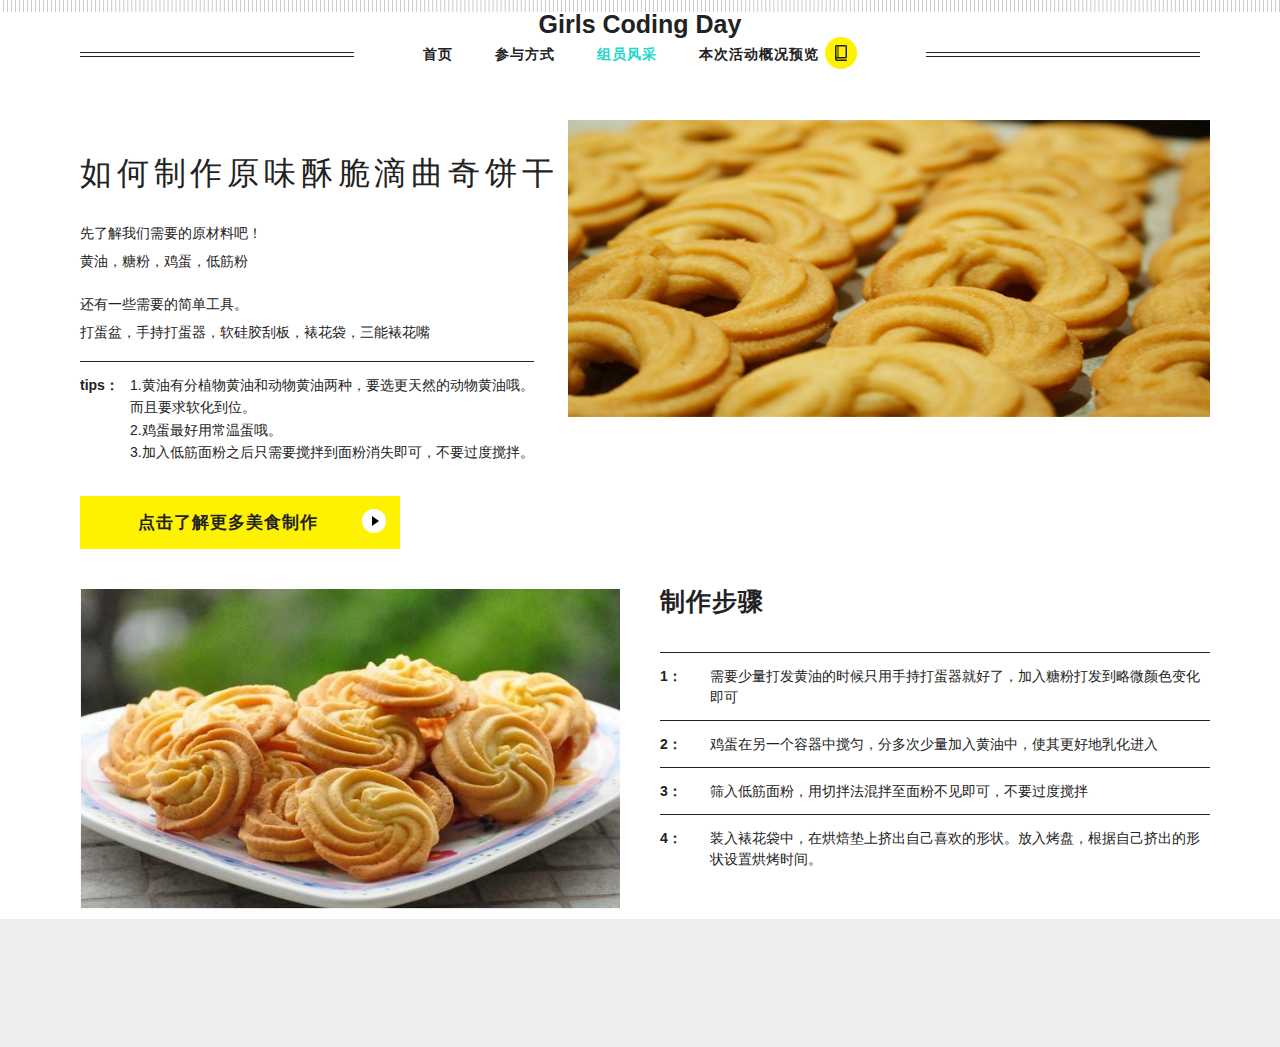
<file: us.html>
<!DOCTYPE html>
<html lang="ja">
	<head>
    <meta http-equiv="content-type" content="text/html; charset=UTF-8">
    <meta charset="utf-8">
    <meta http-equiv="X-UA-Compatible" content="IE=edge">
    <meta name="viewport" content="width=device-width, initial-scale=1.0">
    <title>Girls Coding Day</title>
    <link rel="icon" type="image/png" sizes="96x96" href="img/logo_icon.png">
    <link rel="stylesheet" href="css/us.css">
    <div id="wrap">
        <header>
            <div class="inner">
                <h2 class="headline">Girls Coding Day</h2>
            </div>
            <nav>
                <ul>
                    <li><a href="index.htm">首页</a></li>
                    <li><a href="joinus.html">参与方式</a></li>
                    <li><a href="us.html" style="color: rgb(32, 216, 201)">组员风采</a></li>
                    <li><a href="http://mp.weixin.qq.com/s/JyZ69Jf4prxOlMGyHbOY-g" target="_blank">本次活动概况预览</a></li>
                </ul>
            </nav>
        </header>
        <main>
        	<section id="about">
                <div class="inner"><img src="img/cookie.png" alt="ABOUT:" />
                    <h2 class="headline__FG">如何制作原味酥脆滴曲奇饼干</h2>
                    <p>先了解我们需要的原材料吧！<br class="pc_only">黄油，糖粉，鸡蛋，低筋粉</p>
										<p>还有一些需要的简单工具。<br class="pc_only">打蛋盆，手持打蛋器，软硅胶刮板，裱花袋，三能裱花嘴
                    <table border=0>
                        <tbody><tr>
                            <th>tips：</th>
                            <td>1.黄油有分植物黄油和动物黄油两种，要选更天然的动物黄油哦。<br/>
															而且要求软化到位。<br/>
														2.鸡蛋最好用常温蛋哦。<br/>
													3.加入低筋面粉之后只需要搅拌到面粉消失即可，不要过度搅拌。</td>
                        </tr>
                                                </tbody></table>
                    <p class="btn"><a href="javascript:void(0)">点击了解更多美食制作</span></a></p>
                </div>
            </section>

            <section id="service">
                <div class="inner">
                    <!--<h2 class="headline__FG">学员风采:</h2>-->
                    <div class="service_box">
                        <h4>制作步骤</h4>
                        <p class="service_photo">
                        	<img src="img/cookie2.png" alt="Girls coding day" style="height:240px;" />
                         </p>
                        <table style="width:550px; float:left;">
                            <tbody><tr>
                                <th>1：</th>
                                <td>需要少量打发黄油的时候只用手持打蛋器就好了，加入糖粉打发到略微颜色变化即可</td>
                            </tr>
                            <tr>
                                <th>2：</th>
                                <td>鸡蛋在另一个容器中搅匀，分多次少量加入黄油中，使其更好地乳化进入</td>
                            </tr>
                            <tr>
                                <th>3：</th>
                                <td>筛入低筋面粉，用切拌法混拌至面粉不见即可，不要过度搅拌</td>
                            </tr>
                            <tr>
                                <th>4：</th>
                                <td>装入裱花袋中，在烘焙垫上挤出自己喜欢的形状。放入烤盘，根据自己挤出的形状设置烘烤时间。</td>
                            </tr>
                            </tbody>
                        </table>
                    </div>
                </div>
            </section>



        </main>
        <footer>
            <div class="other_box">
                <ul>
                    <li></li>
                </ul>
            </div>
        </footer>


    </div>
    </body>
  </html>
</file>
<file: css/us.css>
/* Effective stylesheet produced by snapshot save */
*, *::before, *::after { border: 0px none; box-sizing: border-box; margin: 0px; outline: 0px none; padding: 0px; color: inherit; font: inherit; text-decoration: none; vertical-align: baseline; }
article, aside, details, dialog, figcaption, figure, footer, header, main, menu, nav, section { display: block; }
body { line-height: 1; }
br, hr { display: block; }
ol, ul { list-style: outside none none; }
blockquote::before, blockquote::after, q::before, q::after { content: none; }
img { vertical-align: top; }
table { border-collapse: collapse; border-spacing: 0px; empty-cells: show; }
.clearfix::after { content: ""; display: block; clear: both; }
@media only screen and (min-width: 768px) {
  .sp_only { display: none; }
}
.pc_only { display: none; }
@media only screen and (min-width: 768px) {
  .pc_only { display: block; }
}
html { font-size: 100%; color: rgb(34, 34, 34); }
body { font-size: 12px; font-family: "游ゴシック体","Yu Gothic",YuGothic,Helvetica,Arial,"Hiragino Kaku Gothic ProN","ヒラギノ角ゴ ProN W3",Meiryo,メイリオ,sans-serif; line-height: 2; }
@media only screen and (min-width: 768px) {
  body { font-size: 14px; }
}
img { max-width: 100%; width: 100%; height: auto; vertical-align: bottom; }
img[src*="_pc."] { display: none; }
@media only screen and (min-width: 768px) {
  img[src*="_sp."] { display: none; }
  img[src*="_pc."] { display: inline; }
}
svg { width: 100%; }
#wrap { overflow: hidden; }
@media only screen and (min-width: 768px) {
  #wrap { overflow: visible; }
}
a { color: rgb(34, 34, 34); text-decoration: underline; transition: all 0.25s ease 0s; }
a:hover { color: rgb(32, 216, 201); text-decoration: none; }
header { width: 100%; position: fixed; top: 0px; z-index: 100; }
@media only screen and (min-width: 768px) {
  header { position: relative; background: rgb(255, 255, 255) url("../img/line.gif") repeat-x scroll center top / 317px auto; padding: 0px 48px; min-width: 1216px; }
}
header h1 { display: block; width: 138px; padding: 13px 15px 31px; box-sizing: content-box; }
header h1 a { display: block; position: relative; text-decoration: none; }
header h1 a::after { content: "写真と言葉に、てざわりを。"; font-size: 10px; font-weight: bold; position: absolute; bottom: -2em; left: 3px; letter-spacing: 1px; line-height: 1; white-space: nowrap; text-decoration: none; }
@media only screen and (min-width: 768px) {
  header h1 { width: 183px; margin: 0px auto; padding: 34px 0px 24px; }
  header h1 a::after { display: none; }
}
header p.photobook_web { width: 44px; height: 44px; position: absolute; top: 24px; right: 68px; }
header p.photobook_web a { display: block; width: 44px; height: 44px; background: rgba(0, 0, 0, 0) url("urn:not-loaded:http://f-photobook.jp/photozine/img/common/btn_make.png") no-repeat scroll center center / cover ; }
@media only screen and (max-width: 768px) {
  header p.photobook_web a { text-indent: 100%; white-space: nowrap; overflow: hidden; }
}
@media only screen and (min-width: 768px) {
  header p.photobook_web { width: auto; height: auto; padding-right: 25px; top: 40px; right: 0px; }
  header p.photobook_web + .photobook_web { top: 70px; }
  header p.photobook_web a { width: auto; height: auto; background: rgba(0, 0, 0, 0) none repeat scroll 0% 0%; font-size: 11px; font-weight: bold; text-decoration: none; }
  header p.photobook_web a::before { content: ""; width: 20px; height: 20px; border-radius: 50%; position: absolute; background: rgb(255, 242, 0) none repeat scroll 0% 0%; right: 0px; top: 50%; margin-top: -10px; transition: all 0.25s ease 0s; }
  header p.photobook_web a::after { content: ""; position: absolute; width: 0px; height: 0px; border-style: solid; border-width: 3.5px 0px 3.5px 5px; border-color: transparent transparent transparent rgb(34, 34, 34); right: 7px; top: 50%; margin-top: -3px; transition: all 0.25s ease 0s; }
  header p.photobook_web a:hover { color: rgb(34, 34, 34); }
  header p.photobook_web a:hover::before { background: rgb(32, 216, 201) none repeat scroll 0% 0%; }
  header p.photobook_web a:hover::after { border-color: transparent transparent transparent rgb(255, 255, 255); }
}
header .inner { text-align: center; width: 100%; margin: 0px auto; position: relative; z-index: 100; padding-top: 12px; background: rgb(255, 255, 255) url("../img/line.gif") repeat-x scroll center top / 317px auto; }
@media only screen and (min-width: 768px) {
  header .inner { width: 1120px; }
}
nav { position: fixed; background: rgb(230, 245, 237) none repeat scroll 0% 0%; padding-bottom: 50px; top: 0px; transform: translate(0px, -100%); transition: all 0.5s ease 0s; width: 100%; z-index: 99; }
@media only screen and (min-width: 768px) {
  nav { position: relative; padding: 0px; top: 0px; transform: translate(0px, 0px); background: rgba(0, 0, 0, 0) none repeat scroll 0% 0%; width: 1120px; margin: 0px auto; }
  nav::before { content: ""; width: 100%; height: 1px; background: rgb(34, 34, 34) none repeat scroll 0% 0%; position: absolute; z-index: 0; top: 15px; left: 0px; }
  nav::after { content: ""; width: 100%; height: 1px; background: rgb(34, 34, 34) none repeat scroll 0% 0%; position: absolute; z-index: 0; top: 19px; left: 0px; }
}
nav p { text-align: left; }
nav p + p { margin-top: 15px; }
@media only screen and (min-width: 768px) {
  nav p { display: none; }
}
nav p a { font-size: 14px; color: rgb(34, 34, 34); font-weight: bold; text-decoration: none; padding: 7px 20px 4px; line-height: 1; }
nav ul { overflow: hidden; padding: 30px 0px; display: block; line-height: 1; }
@media only screen and (min-width: 768px) {
  nav ul { width: 572px; margin: 0px auto; padding: 0px; text-align: center; background: rgb(255, 255, 255) none repeat scroll 0% 0%; position: relative; z-index: 1; }
}
nav ul li { text-align: left; display: block; }
@media only screen and (min-width: 768px) {
  nav ul li { display: inline-block; margin: 0px 19px; }
  nav ul li:last-child a { position: relative; padding: 10px 38px 10px 0px; }
  nav ul li:last-child a::after { content: ""; background: rgb(255, 242, 0) url("../img/icon_book.png") no-repeat scroll center center / cover ; width: 32px; height: 32px; border-radius: 50%; position: absolute; right: 0px; top: 0px; transition: all 0.25s ease 0s; }
  nav ul li:last-child a:hover::after { background: rgb(32, 216, 201) url("../img/icon_book_on.png") no-repeat scroll center center / cover ; }
}
nav ul li a { font-size: 20px; text-decoration: none; font-family: "Lato","游ゴシック体","Yu Gothic",YuGothic,Helvetica,sans-serif; font-weight: bold; color: rgb(34, 34, 34); display: block; padding: 15px 20px; letter-spacing: 1px; }
@media only screen and (min-width: 768px) {
  nav ul li a { font-size: 14px; padding: 10px 0px; }
}
.sticky { display: none; }
@media only screen and (min-width: 768px) {
  .sticky { display: block; position: fixed; top: -80px; opacity: 0; left: 0px; padding-top: 12px; background: rgb(255, 255, 255) url("../img/line.gif") repeat-x scroll center top / 317px auto; min-width: 1216px; width: 100%; height: 80px; overflow: hidden; transition: all 0.75s ease 0s; border-bottom: 1px solid rgb(34, 34, 34); z-index: 101; }
  .sticky .inner { min-width: 1216px; padding: 0px 48px; margin: 0px auto; }
  .sticky h5 { width: 137px; margin: 20px 0px 22px; float: left; }
  .sticky a { display: block; }
  .sticky ul { float: right; overflow: hidden; margin: 16px 0px 15px; display: block; line-height: 1; width: 572px; text-align: right; background: rgb(255, 255, 255) none repeat scroll 0% 0%; position: relative; z-index: 1; }
  .sticky ul li { display: inline-block; margin: 0px 19px; }
  .sticky ul li:last-child a { position: relative; padding: 10px 38px 10px 0px; }
  .sticky ul li:last-child a::after { content: ""; background: rgb(255, 242, 0) url("../img/icon_book.png") no-repeat scroll center center / cover ; width: 32px; height: 32px; border-radius: 50%; position: absolute; right: 0px; top: 0px; transition: all 0.25s ease 0s; }
  .sticky ul li:last-child a:hover::after { background: rgb(32, 216, 201) url("img/icon_book_on.png") no-repeat scroll center center / cover ; }
  .sticky ul li a { text-decoration: none; font-family: "Lato","游ゴシック体","Yu Gothic",YuGothic,Helvetica,sans-serif; font-weight: bold; color: rgb(34, 34, 34); display: block; font-size: 14px; padding: 0px; }
  .sticky ul li a:hover { color: rgb(32, 216, 201); }
  .sticky .discription { position: absolute; left: 210px; top: 23px; }
}
.btn-menu { transition: all 0.25s ease 0s; z-index: 20000; position: absolute; top: 24px; right: 12px; background: rgb(255, 242, 0) none repeat scroll 0% 0%; border-radius: 50%; cursor: pointer; display: block; width: 44px; height: 44px; }
.btn-menu > span { position: absolute; left: 0px; right: 0px; width: 18px; height: 2px; margin: 0px auto; background: rgb(0, 0, 0) none repeat scroll 0% 0%; border-radius: 2px; transition: all 0.25s ease 0s; }
.btn-menu > span:nth-child(1) { top: 15px; }
.btn-menu > span:nth-child(2) { top: 21px; }
.btn-menu > span:nth-child(3) { top: 27px; }
.btn-menu.on span:nth-child(1) { top: 21px; transform: rotate(45deg); }
.btn-menu.on span:nth-child(2) { opacity: 0; transform: rotate(90deg); }
.btn-menu.on span:nth-child(3) { top: 21px; transform: rotate(135deg); }
@media only screen and (min-width: 768px) {
  .btn-menu { display: none; }
}
main { margin-top: 80px; }
@media only screen and (min-width: 768px) {
  main { margin-top: 35px; }
}
@media only screen and (min-width: 768px) {
  section { padding: 0px 48px; min-width: 1216px; }
}
section .inner { width: 100%; }
@media only screen and (min-width: 768px) {
  section .inner { width: 1120px; margin: 0px auto; }
}
#pagetop { width: 44px; height: 44px; background: rgb(255, 242, 0) none repeat scroll 0% 0%; position: fixed; bottom: 12px; right: 12px; z-index: 102; border-radius: 50%; opacity: 0; transition: all 0.5s ease 0s; }
@media only screen and (min-width: 768px) {
  #pagetop { bottom: 16px; right: 16px; }
  #pagetop:hover { background: rgb(32, 216, 201) none repeat scroll 0% 0%; }
  #pagetop:hover a::after { border-color: transparent transparent rgb(255, 255, 255); }
}
#pagetop a { display: block; text-indent: 100%; white-space: nowrap; overflow: hidden; width: 44px; height: 44px; position: relative; }
#pagetop a::after { content: ""; width: 0px; height: 0px; border-style: solid; border-width: 0px 8px 14px; border-color: transparent transparent rgb(34, 34, 34); position: absolute; top: 50%; left: 0px; right: 0px; margin: -8px auto 0px; transition: all 0.5s ease 0s; }
@media only screen and (min-width: 768px) {
  footer { min-width: 1216px; }
}
footer .inner { width: 100%; margin: 0px auto; overflow: hidden; }
footer .other_box { text-align: center; background: rgb(238, 238, 238) none repeat scroll 0% 0%; padding: 40px 20px 30px; }
footer .other_box ul { overflow: hidden; margin-bottom: 25px; }
@media only screen and (min-width: 768px) {
  footer .other_box ul { text-align: center; margin-bottom: 30px; }
}
footer .other_box ul li { float: left; width: 48.58%; display: inline-block; margin-bottom: 2.84%; }
footer .other_box ul li:nth-child(2n) { margin-left: 2.84%; }
@media only screen and (min-width: 768px) {
  footer .other_box ul li { float: none; width: 216px; margin: 0px 3px; }
  footer .other_box ul li:nth-child(2n) { margin-left: 3px; }
}
footer .other_box .icn_c_arrow { font-size: 14px; font-weight: bold; display: inline-block; margin-bottom: 5px; text-decoration: none; }
@media only screen and (min-width: 768px) {
  footer .other_box .icn_c_arrow { font-size: 16px; }
}
footer .link_box { padding: 45px 20px; position: relative; }
@media only screen and (min-width: 768px) {
  footer .link_box { width: 1216px; margin: 0px auto; }
}
footer .link_box a { text-decoration: none; }
footer .link_box ul { text-align: center; margin-bottom: 40px; }
@media only screen and (min-width: 768px) {
  footer .link_box ul { text-align: right; padding-right: 120px; margin-bottom: 0px; }
}
footer .link_box ul li { display: inline-block; margin: 0px 10px; font-size: 9px; font-weight: bold; }
@media only screen and (min-width: 768px) {
  footer .link_box ul li { font-size: 11px; }
}
footer .link_box .copyrights p { text-align: center; display: block; }
footer .link_box .copyrights p:first-child { width: 100px; margin: 0px auto 15px; }
footer .link_box .copyrights p:last-child { font-size: 10px; color: rgb(153, 153, 153); font-family: "Lato","游ゴシック体","Yu Gothic",YuGothic,Helvetica,sans-serif; }
@media only screen and (min-width: 768px) {
  footer .link_box .copyrights { position: absolute; top: 44px; display: table; }
  footer .link_box .copyrights p { display: table-cell; text-align: left; vertical-align: middle; }
  footer .link_box .copyrights p:first-child { box-sizing: content-box; width: 119px; padding-left: 148px; padding-right: 30px; }
  footer .link_box .copyrights p:last-child { font-size: 12px; font-weight: normal; }
}
.sns { padding: 20px 0px 35px; text-align: center; background: rgb(255, 255, 255) none repeat scroll 0% 0%; }
.sns li { width: 38px; height: 38px; border-radius: 50%; display: inline-block; overflow: hidden; margin: 0px 20px; }
@media only screen and (min-width: 768px) {
  .sns li { width: 48px; height: 48px; }
}
.sns li a { display: block; width: 38px; height: 38px; background: rgb(85, 172, 238) none repeat scroll 0% 0%; text-align: center; padding-top: 9px; }
@media only screen and (min-width: 768px) {
  .sns li a { width: 48px; height: 48px; }
}
.sns li.fb a { background: rgb(49, 80, 150) none repeat scroll 0% 0%; }
.sns li.li a { background: rgb(0, 195, 0) none repeat scroll 0% 0%; }
@media only screen and (min-width: 768px) {
  .sns li.li { display: none; }
}
.sns li svg { width: 22px; height: 22px; }
@media only screen and (min-width: 768px) {
  .sns li svg { width: 30px; height: 30px; }
}
.sns li path { fill: rgb(255, 255, 255); }
.icn_c_arrow { position: relative; padding-right: 25px; }
.icn_c_arrow::before { content: ""; width: 20px; height: 20px; border-radius: 50%; position: absolute; background: rgb(255, 242, 0) none repeat scroll 0% 0%; right: 0px; top: 50%; margin-top: -10px; transition: all 0.25s ease 0s; }
.icn_c_arrow::after { content: ""; position: absolute; width: 0px; height: 0px; border-style: solid; border-width: 3.5px 0px 3.5px 5px; border-color: transparent transparent transparent rgb(34, 34, 34); right: 7px; top: 50%; margin-top: -3px; transition: all 0.25s ease 0s; }
@media only screen and (min-width: 768px) {
  .icn_c_arrow { padding-right: 30px; }
  .icn_c_arrow::before { width: 24px; height: 24px; margin-top: -13px; }
  .icn_c_arrow::after { border-width: 5px 0px 5px 7px; margin-top: -6px; }
  .icn_c_arrow:hover { color: rgb(34, 34, 34); }
  .icn_c_arrow:hover::before { background: rgb(32, 216, 201) none repeat scroll 0% 0%; }
  .icn_c_arrow:hover::after { border-color: transparent transparent transparent rgb(255, 255, 255); }
}
.icn_arrows { position: relative; padding-right: 47px; display: inline-block; }
.icn_arrows::before { content: ""; position: absolute; width: 0px; height: 0px; border-style: solid; border-width: 7px 0px 7px 10px; border-color: transparent transparent transparent rgb(255, 242, 0); right: 0px; top: 50%; margin-top: -7px; }
.icn_arrows::after { content: ""; position: absolute; width: 0px; height: 0px; border-style: solid; border-width: 7px 0px 7px 10px; border-color: transparent transparent transparent rgb(255, 242, 0); right: 14px; top: 50%; margin-top: -7px; }
.icn_arrows span::before { content: ""; position: absolute; width: 0px; height: 0px; border-style: solid; border-width: 7px 0px 7px 10px; border-color: transparent transparent transparent rgb(255, 242, 0); right: 27px; top: 50%; margin-top: -7px; }
.btn { background: rgb(255, 242, 0) none repeat scroll 0% 0%; margin: 0px 20px; display: block; transition: all 0.25s ease 0s; }
.btn:hover { background: rgb(32, 216, 201) none repeat scroll 0% 0%; }
.btn:hover a { color: rgb(255, 255, 255); }
.btn a { font-size: 15px; display: block; line-height: 1; padding: 18px 25px 18px 0px; font-family: "Lato","游ゴシック体","Yu Gothic",YuGothic,Helvetica,sans-serif; font-weight: bold; text-decoration: none; letter-spacing: 1px; position: relative; text-align: center; }
.btn a::before { content: ""; width: 20px; height: 20px; border-radius: 50%; position: absolute; background: rgb(255, 255, 255) none repeat scroll 0% 0%; right: 14px; top: 50%; margin-top: -10px; }
.btn a::after { content: ""; position: absolute; width: 0px; height: 0px; border-style: solid; border-width: 4px 0px 4px 6px; border-color: transparent transparent transparent rgb(0, 0, 0); right: 21px; top: 50%; margin-top: -3px; }
@media only screen and (min-width: 768px) {
  .btn a { font-size: 17px; }
  .btn a::before { width: 24px; height: 24px; margin-top: -13px; }
  .btn a::after { border-width: 5px 0px 5px 7px; margin-top: -6px; }
}
.headline { padding: 0px 20px; line-height: 1; font-size: 21px; font-weight: bold; }
@media only screen and (min-width: 768px) {
  .headline { font-size: 25px; }
}
.headline span { font-family: "Lato","游ゴシック体","Yu Gothic",YuGothic,Helvetica,sans-serif; border: 1px solid rgb(34, 34, 34); display: inline-block; background: rgb(255, 255, 255) none repeat scroll 0% 0%; padding: 9px 8px 6px; box-shadow: 4px 4px 0px rgb(34, 34, 34); margin-bottom: 11px; }
.headline__FG { padding: 37px 20px 30px; line-height: 1; font-size: 32px; font-family: "Fredericka the Great",cursive; letter-spacing: 0.15em; }
h4 { font-size: 21px; font-family: "Lato","游ゴシック体","Yu Gothic",YuGothic,Helvetica,sans-serif; letter-spacing: 1px; line-height: 1; font-weight: bold; }
b { color: rgb(255, 255, 255); font-weight: bold; background: rgb(34, 34, 34) none repeat scroll 0% 0%; display: inline-block; padding: 3px 10px; font-size: 12px; letter-spacing: 1px; }

@media only screen and (min-width: 768px) {
  table {  }
}
table td, table th { padding: 10px 0px; border-top: 1px solid rgb(34, 34, 34); line-height: 1.6; }
@media only screen and (min-width: 768px) {
  table td, table th { padding: 12px 0px; }
}
table th { font-weight: bold; text-align: left; width: 31%; }
@media only screen and (min-width: 768px) {
  table th { width: 50px; }
}
.budge::before { z-index: 4; content: ""; width: 72px; height: 72px; border-radius: 50%; position: absolute; background: rgb(32, 216, 201) none repeat scroll 0% 0%; left: 50%; top: 0px; }
.budge::after { z-index: 4; content: attr(data-text); width: 72px; height: 72px; padding: 22px 10px; text-align: center; position: absolute; line-height: 1.3; left: 50%; top: 0px; color: rgb(255, 255, 255); letter-spacing: 1px; font-family: "Cabin Sketch",cursive; font-size: 13px; }
@media only screen and (min-width: 768px) {
  .budge::before { width: 88px; height: 88px; }
  .budge::after { font-size: 16px; width: 88px; height: 88px; padding: 26px 13px; }
}
.first { background: rgb(255, 255, 255) url("line_8.gif") repeat-x scroll center bottom / 317px auto; padding-bottom: 8px; }
@media only screen and (min-width: 768px) {
  .first { background: rgba(0, 0, 0, 0) none repeat scroll 0% 0%; padding: 0px 0px 27px; position: relative; }
  .first img { width: 70%; }
  .first .inner { width: 100%; }
  .first .main_copy { left: 50%; bottom: 88px; margin-left: 120px; position: absolute; }
}
@media only screen and (min-width: 1216px) {
  .first .main_copy { bottom: 7vw; }
}
@media only screen and (min-width: 1920px) {
  .first .inner { width: 1920px; margin: 0px auto; }
}
.first h2 { position: absolute; transform: translate(0px, -100%); margin-top: -33px; font-size: 20px; }
.first h2 span { padding-right: 0px; }
@media only screen and (min-width: 768px) {
  .first h2 { position: relative; font-size: 24px; transform: translate(0px, 0px); margin-top: 0px; margin-bottom: 20px; padding: 0px; }
  .first h2 span { margin: 0px; padding: 9px 0px 9px 8px; }
}
.first h6 { padding: 20px 20px 10px; font-size: 18px; font-weight: bold; }
@media only screen and (min-width: 768px) {
  .first h6 { padding: 0px 0px 10px; font-size: 20px; }
}
.first p { padding: 0px 20px 30px; }
@media only screen and (min-width: 768px) {
  .first p { width: 440px; padding: 0px; }
}
.news::after { content: "NEWS"; font-family: "Lato","游ゴシック体","Yu Gothic",YuGothic,Helvetica,sans-serif; line-height: 1; top: 21px; left: 20px; position: absolute; font-size: 15px; font-weight: bold; }
@media only screen and (min-width: 768px) {
  .news::after { top: 4px; left: 50px; font-size: 20px; }
}
@media only screen and (min-width: 768px) {
  .news a::before { content: ""; width: 20px; height: 20px; border-radius: 50%; position: absolute; background: rgb(255, 242, 0) none repeat scroll 0% 0%; right: 0px; top: 50%; margin-top: -10px; transition: all 0.25s ease 0s; }
  .news a::after { content: ""; position: absolute; width: 0px; height: 0px; border-style: solid; border-width: 3.5px 0px 3.5px 5px; border-color: transparent transparent transparent rgb(34, 34, 34); right: 7px; top: 50%; margin-top: -3px; transition: all 0.25s ease 0s; }
  .news a:hover::before { background: rgb(32, 216, 201) none repeat scroll 0% 0%; }
  .news a:hover::after { border-color: transparent transparent transparent rgb(255, 255, 255); }
}
#bnr a::before { display: none; }
#bnr a::after { display: none; }
#about { border-bottom: 1px solid rgb(34, 34, 34); padding-bottom: 64px; margin-bottom: 3px; padding-top: 78px; margin-top: -78px; }
@media only screen and (min-width: 768px) {
  #about { border-bottom: medium none; padding-bottom: 0px; padding-top: 0px; }
  #about .inner {  padding-top: 92px; padding-bottom: 130px; margin: 0px auto; position: relative; }
  #about .headline__FG { padding-left: 0px; }
  #about img { position: absolute; right: -10px; z-index: 0; width: 642px; height:297px; }
  #about p { position: relative; z-index: 1; }
}
#about p:not(.btn) { padding: 0px 20px 15px; }
@media only screen and (min-width: 768px) {
  #about p:not(.btn) { padding-left: 0px; }
}
#about .btn span { font-size: 14px; }
@media only screen and (min-width: 768px) {
  #about .btn { width: 320px; text-align: center; margin-top: 20px; margin-left: 0px; }
  #about .btn span { font-size: 16px; }
}
#scene { padding-top: 78px; margin-top: -78px; }
#scene .inner { border-top: 1px solid rgb(34, 34, 34); }
#scene p { padding: 0px 20px 15px; }
@media only screen and (min-width: 768px) {
  #scene { border-top: medium none; position: relative; z-index: 1; padding-top: 140px; margin-top: -140px; }
  #scene .inner { border-top: 1px solid rgb(34, 34, 34); }
  #scene .headline__FG { padding: 0px 25px 0px 0px; background: rgb(255, 255, 255) none repeat scroll 0% 0%; display: inline-block; top: -0.55em; position: relative; }
  #scene p { padding: 20px 0px 50px; }
}
.works_box { padding-top: 40px; }
@media only screen and (min-width: 768px) {
  .works_box { padding-top: 0px; border-bottom: 2px solid rgb(255, 255, 255); }
  .works_box .inner { padding-top: 108px; padding-bottom: 85px; height: 360px; }
}
.works_box h3 { margin-bottom: 20px; }
@media only screen and (min-width: 768px) {
  .works_box h3 { padding-left: 0px; margin-bottom: 30px; }
}
.works_box p { padding: 0px 20px 5px; position: relative; z-index: 1; }
@media only screen and (min-width: 768px) {
  .works_box p { padding-left: 0px; }
}
.works_box.daily { background: rgb(241, 241, 238) none repeat scroll 0% 0%; }
@media only screen and (min-width: 768px) {
  .works_box.daily { background: rgb(241, 241, 238) url("img/works_daily_pc.jpg") no-repeat scroll center top; }
}
.works_box.memory { background: rgb(240, 239, 238) none repeat scroll 0% 0%; }
@media only screen and (min-width: 768px) {
  .works_box.memory { background: rgb(240, 239, 238) url("img/works_memory_pc.jpg") no-repeat scroll center top; }
}
.works_box.hobby { background: rgb(243, 242, 238) none repeat scroll 0% 0%; }
@media only screen and (min-width: 768px) {
  .works_box.hobby { background: rgb(243, 242, 238) url("img/works_hobby_pc.jpg") no-repeat scroll center top; }
}
.works_box.wedding { background: rgb(244, 244, 245) none repeat scroll 0% 0%; }
.works_box.wedding img { position: relative; z-index: 0; }
@media only screen and (min-width: 768px) {
  .works_box.wedding { background: rgb(244, 244, 245) url("img/works_wedding_pc.jpg") no-repeat scroll center top; }
}
#service { margin-top: -78px; margin-bottom: 70px; }
#service .service_photo { display: block; }
@media only screen and (min-width: 768px) {
  #service { width: 1216px; min-width: 1216px; margin: -52px auto 10px; background: rgba(0, 0, 0, 0) none repeat scroll 0% 0%; position: relative; }
  #service .service_photo { display: none; }
  #service::after { content: ""; height: 1px; position: absolute; top: 137px; left: 48px; right: 48px; z-index: 0; }
  #service .inner { margin-top: -120px; }
  #service .service_box { margin-top: 30px; padding-left: 580px; min-height: 320px;top: 0px; left: 0px; background: rgba(0, 0, 0, 0) url("../img/cookie2.png") no-repeat scroll 0% 0% / 540px 320px;}
}
#service .headline__FG { padding: 37px 0px 30px; }
@media only screen and (min-width: 768px) {
  #service .headline__FG { padding: 0px 25px 0px 0px; background: rgb(255, 255, 255) none repeat scroll 0% 0%; display: inline-block; top: -0.55em; position: relative; z-index: 2; }
}
#service .icn_arrows { margin: 0px 0px 5px; }
@media only screen and (min-width: 768px) {
  #service .icn_arrows { line-height: 1; display: inline-block; position: relative; top: -5px; margin-bottom: 10px; }
}
#service h4 { margin-bottom: 15px; }
@media only screen and (min-width: 768px) {
  #service h4 { margin-bottom: 38px; font-size: 25px; }
}
#service .btn { margin: 0px; }
@media only screen and (min-width: 768px) {
  #service .btn { width: 320px; }
}
#service td { line-height: 1.5; }
.service_photo { margin-bottom: 15px; }
.magazine { padding: 32px 20px 25px; background: rgb(238, 238, 238) none repeat scroll 0% 0%; }
.magazine.budge::before { margin-top: 77px; margin-left: 25%; }
.magazine.budge::after { margin-top: 77px; margin-left: 25%; }
@media only screen and (min-width: 768px) {
  .magazine.budge::before { margin-top: 56px; margin-left: 416px; }
  .magazine.budge::after { margin-top: 56px; margin-left: 416px; }
}
.magazine .service_photo { display: block; }
@media only screen and (min-width: 768px) {
  .magazine { padding: 6px 0px 0px; margin: 0px auto; background: rgba(0, 0, 0, 0) none repeat scroll 0% 0%; }
  .magazine .service_photo { display: none; }
  .magazine .inner { padding: 70px 0px 40px 30px; background: rgb(238, 238, 238) url("service_magazine.jpg") no-repeat scroll 540px center / 540px auto; position: relative; }
  .magazine .inner::after { content: ""; background: rgba(0, 0, 0, 0) url("line_8.gif") repeat-x scroll 0px -4px / 317px auto; position: absolute; top: -6px; left: 0px; right: 0px; height: 4px; z-index: 0; }
}
.magazine h4 { position: relative; margin-bottom: 15px; }
.magazine h4::before { content: attr(data-text); font-family: "游ゴシック体","Yu Gothic",YuGothic,Helvetica,Arial,"Hiragino Kaku Gothic ProN","ヒラギノ角ゴ ProN W3",Meiryo,メイリオ,sans-serif; font-size: 12px; text-align: center; position: absolute; left: 0px; right: 0px; top: -62px; border: 1px solid rgb(34, 34, 34); background: rgb(255, 255, 255) none repeat scroll 0% 0%; border-radius: 4px; padding: 15px 0px; letter-spacing: 0px; font-weight: normal; z-index: 1; }
.magazine h4::after { content: ""; width: 10px; height: 8px; background: rgba(0, 0, 0, 0) url("fukidashi.png") no-repeat scroll left top / cover ; position: absolute; top: -19px; left: 213px; z-index: 2; }
@media only screen and (min-width: 768px) {
  .magazine h4 { font-size: 25px; letter-spacing: 2px; display: inline-block; }
  .magazine h4::before { width: 336px; right: auto; left: 0px; top: -86px; font-size: 14px; padding: 20px 0px; }
  .magazine h4::after { top: -31px; left: 265px; }
  .magazine h4 + p { display: inline-block; }
}
@media only screen and (min-width: 768px) and (min-width: 768px) {
  .magazine h4 + p { margin-left: 10px; position: relative; top: -3px; }
}
.magazine b { margin-bottom: 20px; }
.magazine table { margin-bottom: 30px; }
@media only screen and (min-width: 768px) {
  .magazine table { width: 460px; }
}
.magazine .icn_c_arrow { font-size: 14px; font-weight: bold; display: inline-block; margin-bottom: 5px; text-decoration: none; }
@media only screen and (min-width: 768px) {
  .magazine .icn_c_arrow { font-size: 16px; }
}
#make { padding-top: 20px; padding-bottom: 20px; border-top: 1px solid rgb(255, 255, 255); }
@media only screen and (min-width: 768px) {
  #make { width: 1216px; min-width: 1216px; margin: 0px auto; padding-top: 0px; text-align: center; background: rgba(0, 0, 0, 0) none repeat scroll 0% 0%; }
  #make .inner { padding-top: 94px; }
}
#make h2 { line-height: 1.4; padding-bottom: 10px; }
@media only screen and (min-width: 768px) {
  #make h2 { display: inline-block; padding-left: 0px; }
}
#make .btn { position: relative; text-align: center; }
@media only screen and (min-width: 768px) {
  #make .btn { display: inline-block; width: 344px; position: relative; top: -15px; }
  #make .btn:hover::after { color: rgb(255, 255, 255); }
}
#make .btn span { font-size: 14px; }
@media only screen and (min-width: 768px) {
  #make .btn span { font-size: 16px; }
}
#make .btn a { z-index: 1; padding-top: 24px; padding-bottom: 40px; }
@media only screen and (min-width: 768px) {
  #make .btn a { text-align: center; padding-right: 33px; font-size: 17px; }
}
#make .btn::after { content: attr(data-text); font-size: 12px; text-align: center; position: absolute; z-index: 0; bottom: 15px; width: 100%; margin-left: -10px; left: 0px; }
@media only screen and (min-width: 768px) {
  #make .btn::after { transition: all 0.25s ease 0s; }
}
@media only screen and (min-width: 768px) {
  #order nav ul li:nth-child(4) a { color: rgb(32, 216, 201); }
  #order nav ul li:nth-child(4) a::after { background: rgb(32, 216, 201) url("icon_book_on.png") no-repeat scroll center center / cover ; }
  #order .sticky ul li:nth-child(4) a { color: rgb(32, 216, 201); }
  #order .sticky ul li:nth-child(4) a::after { background: rgb(32, 216, 201) url("icon_book_on.png") no-repeat scroll center center / cover ; }
}
@media only screen and (min-width: 768px) {
  .sub_nav::after { content: ""; height: 8px; background: rgb(255, 255, 255) url("line_8.gif") repeat-x scroll center top / 317px auto; position: absolute; top: 0px; left: 48px; right: 48px; }
}
.sub_nav a::after { transform: rotate(90deg) translate(1px, 1px); }
@media only screen and (min-width: 768px) {
  .thum_box li:nth-child(2), .thum_box li:nth-child(5) { margin: 0px 45px 50px; }
}
.price_table table tr:nth-child(2) td { line-height: 1.5; padding: 4px 3px 0px; }
@media only screen and (min-width: 768px) {
  #scene_book::after { content: ""; height: 1px; background: rgb(34, 34, 34) none repeat scroll 0% 0%; position: absolute; top: 0px; left: 48px; right: 48px; z-index: 0; }
}
.lower_first.order::after { content: ""; width: 187px; height: 139px; background: rgba(0, 0, 0, 0) url("urn:not-loaded:http://f-photobook.jp/photozine/img/order/flow_photo.png") no-repeat scroll center center / cover ; position: absolute; top: 80px; right: -16px; z-index: 0; }
@media only screen and (min-width: 768px) {
  .lower_first.order::after { width: 297px; height: 221px; right: auto; left: 50%; margin-left: 136px; top: -20px; }
}
.lower_first.order .headline__FG::after { content: attr(data-text); position: absolute; font-size: 12px; bottom: -24px; left: 0px; letter-spacing: 0px; }
@media only screen and (min-width: 768px) {
  .lower_first.order .headline__FG::after { font-size: 14px; }
}
.flow_boxes::after { content: ""; background: rgb(34, 34, 34) none repeat scroll 0% 0%; height: 1px; position: absolute; width: 100%; left: 0px; bottom: 3px; }
.flow_boxes li::before { content: ""; position: absolute; width: 3px; height: 9px; background: rgb(34, 34, 34) none repeat scroll 0% 0%; left: 0px; right: 0px; margin: 0px auto; bottom: -3px; }
@media only screen and (min-width: 768px) {
  .flow_boxes li::before { width: 18px; height: 6px; right: -6px; left: auto; top: 50%; margin: 0px; }
}
.flow_boxes li::after { content: ""; position: absolute; width: 0px; height: 0px; border-style: solid; border-width: 7px 6px 0px; border-color: rgb(34, 34, 34) transparent transparent; left: 0px; right: 0px; margin: 0px auto; bottom: -10px; }
@media only screen and (min-width: 768px) {
  .flow_boxes li::after { width: 0px; height: 0px; border-style: solid; border-width: 12px 0px 12px 14px; border-color: transparent transparent transparent rgb(34, 34, 34); right: -20px; left: auto; top: 50%; bottom: auto; margin-top: -9px; }
}
.flow_boxes li:last-child::before, .flow_boxes li:last-child::after { display: none; }
.flow_boxes li:nth-child(2) { background: rgb(154, 237, 231) none repeat scroll 0% 0%; }
.flow_boxes li:nth-child(3) { background: rgb(99, 228, 217) none repeat scroll 0% 0%; }
.flow_boxes li:nth-child(3) .step { color: rgb(255, 255, 255); }
.flow_boxes li:nth-child(4) { background: rgb(32, 216, 201) none repeat scroll 0% 0%; }
.flow_boxes li:nth-child(4) .step { color: rgb(255, 255, 255); }
.select_box label::after { content: ""; width: 0px; height: 0px; border-style: solid; border-width: 7px 4.5px 0px; border-color: rgb(34, 34, 34) transparent transparent; position: absolute; right: 11px; top: 50%; margin-top: -8px; }
#point_order h4::before { content: attr(data-text); font-family: "游ゴシック体","Yu Gothic",YuGothic,Helvetica,Arial,"Hiragino Kaku Gothic ProN","ヒラギノ角ゴ ProN W3",Meiryo,メイリオ,sans-serif; font-size: 12px; text-align: center; position: absolute; left: 0px; right: 0px; top: -62px; border: 1px solid rgb(34, 34, 34); background: rgb(255, 255, 255) none repeat scroll 0% 0%; border-radius: 4px; padding: 15px 0px; letter-spacing: 0px; font-weight: normal; z-index: 1; width: 92px; }
@media only screen and (min-width: 768px) {
  #point_order h4::before { font-size: 14px; padding: 15px 30px; width: 136px; top: -74px; }
}
#point_order h4::after { content: ""; width: 10px; height: 8px; background: rgba(0, 0, 0, 0) url("fukidashi.png") no-repeat scroll left top / cover ; position: absolute; top: -13px; left: 40px; z-index: 2; }
@media only screen and (min-width: 768px) {
  #point_order h4::after { left: 66px; top: -22px; }
}
#point_order h5::before { content: "Point"; font-size: 13px; font-weight: normal; color: rgb(153, 153, 153); position: absolute; top: 0px; left: 0px; }
#point_order h5::after { content: attr(data-text); width: 32px; height: 32px; background: rgb(255, 242, 0) none repeat scroll 0% 0%; font-size: 22px; font-family: "Cabin Sketch",cursive; font-weight: normal; color: rgb(34, 34, 34); text-align: center; position: absolute; left: 0px; top: 24px; border-radius: 50%; line-height: 1.6; }
#point_order .points__box:last-child::after { content: ""; width: 100%; height: 8px; background: rgba(0, 0, 0, 0) url("line_8.gif") repeat-x scroll center top / 317px auto; position: absolute; bottom: -10px; left: 0px; }
@media only screen and (min-width: 768px) {
  #point_order .points__box::after { content: ""; height: 4px; background: rgb(255, 255, 255) none repeat scroll 0% 0%; left: 80px; right: 80px; bottom: 0px; position: absolute; }
  #point_order .points__box:nth-child(1) h5 { margin-top: 35px; }
  #point_order .points__box:nth-child(2) h5 { margin-top: 33px; }
  #point_order .points__box:nth-child(3) h5 { margin-top: 55px; }
  #point_order .points__box:nth-child(4) h5 { margin-top: 70px; }
}
@media only screen and (min-width: 768px) {
  #magazine #make .btn::after { bottom: 4px; }
}
#magazine #bnrbox ul a::before { top: auto; margin-top: 0px; bottom: 8px; right: 8px; }
#magazine #bnrbox ul a::after { top: auto; margin-top: 0px; bottom: 14px; right: 14px; }
@media only screen and (min-width: 768px) {
  #magazine #bnrbox ul a::before { width: 24px; height: 24px; bottom: 20px; right: 20px; }
  #magazine #bnrbox ul a::after { border-width: 5px 0px 5px 7px; bottom: 26px; right: 27px; }
}
#store .lower_first .locality_nav::before { content: ""; position: absolute; width: 115px; height: 100px; background: rgba(0, 0, 0, 0) url("urn:not-loaded:http://f-photobook.jp/photozine/img/store/store_visual.jpg") no-repeat scroll left top / cover ; top: -90px; right: -15px; margin-right: 20px; z-index: 0; }
@media only screen and (min-width: 768px) {
  #store .lower_first .locality_nav::before { width: 230px; height: 202px; top: -175px; }
}
#store .lower_first .locality_nav a::after { transform: rotate(90deg); }
@media only screen and (min-width: 768px) {
  #store .lower_first .locality_nav a::before { width: 18px; height: 18px; right: 9px; margin-top: -9px; }
  #store .lower_first .locality_nav a::after { transform: rotate(90deg); border-width: 3px 0px 3px 5px; margin-top: -2px; right: 15px; }
}
#store .prefecture_list li a::after { transform: rotate(90deg); }
@media only screen and (min-width: 768px) {
  #store .prefecture_list li a::before { width: 18px; height: 18px; right: 9px; margin-top: -9px; }
  #store .prefecture_list li a::after { transform: rotate(90deg); border-width: 3px 0px 3px 5px; margin-top: -2px; right: 15px; }
}
#store .prefecture_list li:nth-child(2n) a { border-left: 2px solid rgb(255, 255, 255); }
#store .town_list dd a:nth-child(2n) { border-left: 2px solid rgb(255, 255, 255); }
@media only screen and (min-width: 768px) {
  #store .town_list dd a:nth-child(8n+1) { border-left: medium none; }
}
#store .town_list dd a::after { content: ""; position: absolute; width: 0px; height: 0px; border-style: solid; border-width: 4px 0px 4px 6px; border-color: transparent transparent transparent rgb(0, 0, 0); right: 21px; top: 50%; margin-top: -3px; transform: rotate(90deg); }
@media only screen and (min-width: 768px) {
  #store .town_list dd a::after { right: 13px; }
}
@media only screen and (min-width: 768px) {
  #store .store_list .tit_tr th:nth-child(1) { width: 436px; }
  #store .store_list .tit_tr th:nth-child(2) { width: 552px; }
  #store .store_list .tit_tr th:nth-child(3) { border-right: medium none; }
}
#store .store_list .btn a::before { display: none; }
#store .store_list .btn a::after { border-style: solid; border-width: 3.5px 0px 3.5px 5px; border-color: transparent transparent transparent rgb(0, 0, 0); right: 8px; }
@media only screen and (min-width: 768px) {
  #store .store_list .btn a::after { margin-top: -3px; }
}
@media only screen and (min-width: 768px) {
  #store .store_list tr td:nth-child(1) { width: 436px; }
  #store .store_list tr td:nth-child(2) { padding-right: 65px; width: 552px; }
  #store .store_list tr td:nth-child(3) { width: 128px; border-right: medium none; text-align: center; }
  #store .store_list tr td:nth-child(3) a { text-decoration: none; }
}
#store .store_list tr td:nth-child(1) { font-weight: bold; }
@media only screen and (min-width: 768px) {
  #store .store_list tr td:nth-child(1) { font-weight: normal; }
}
</file>
